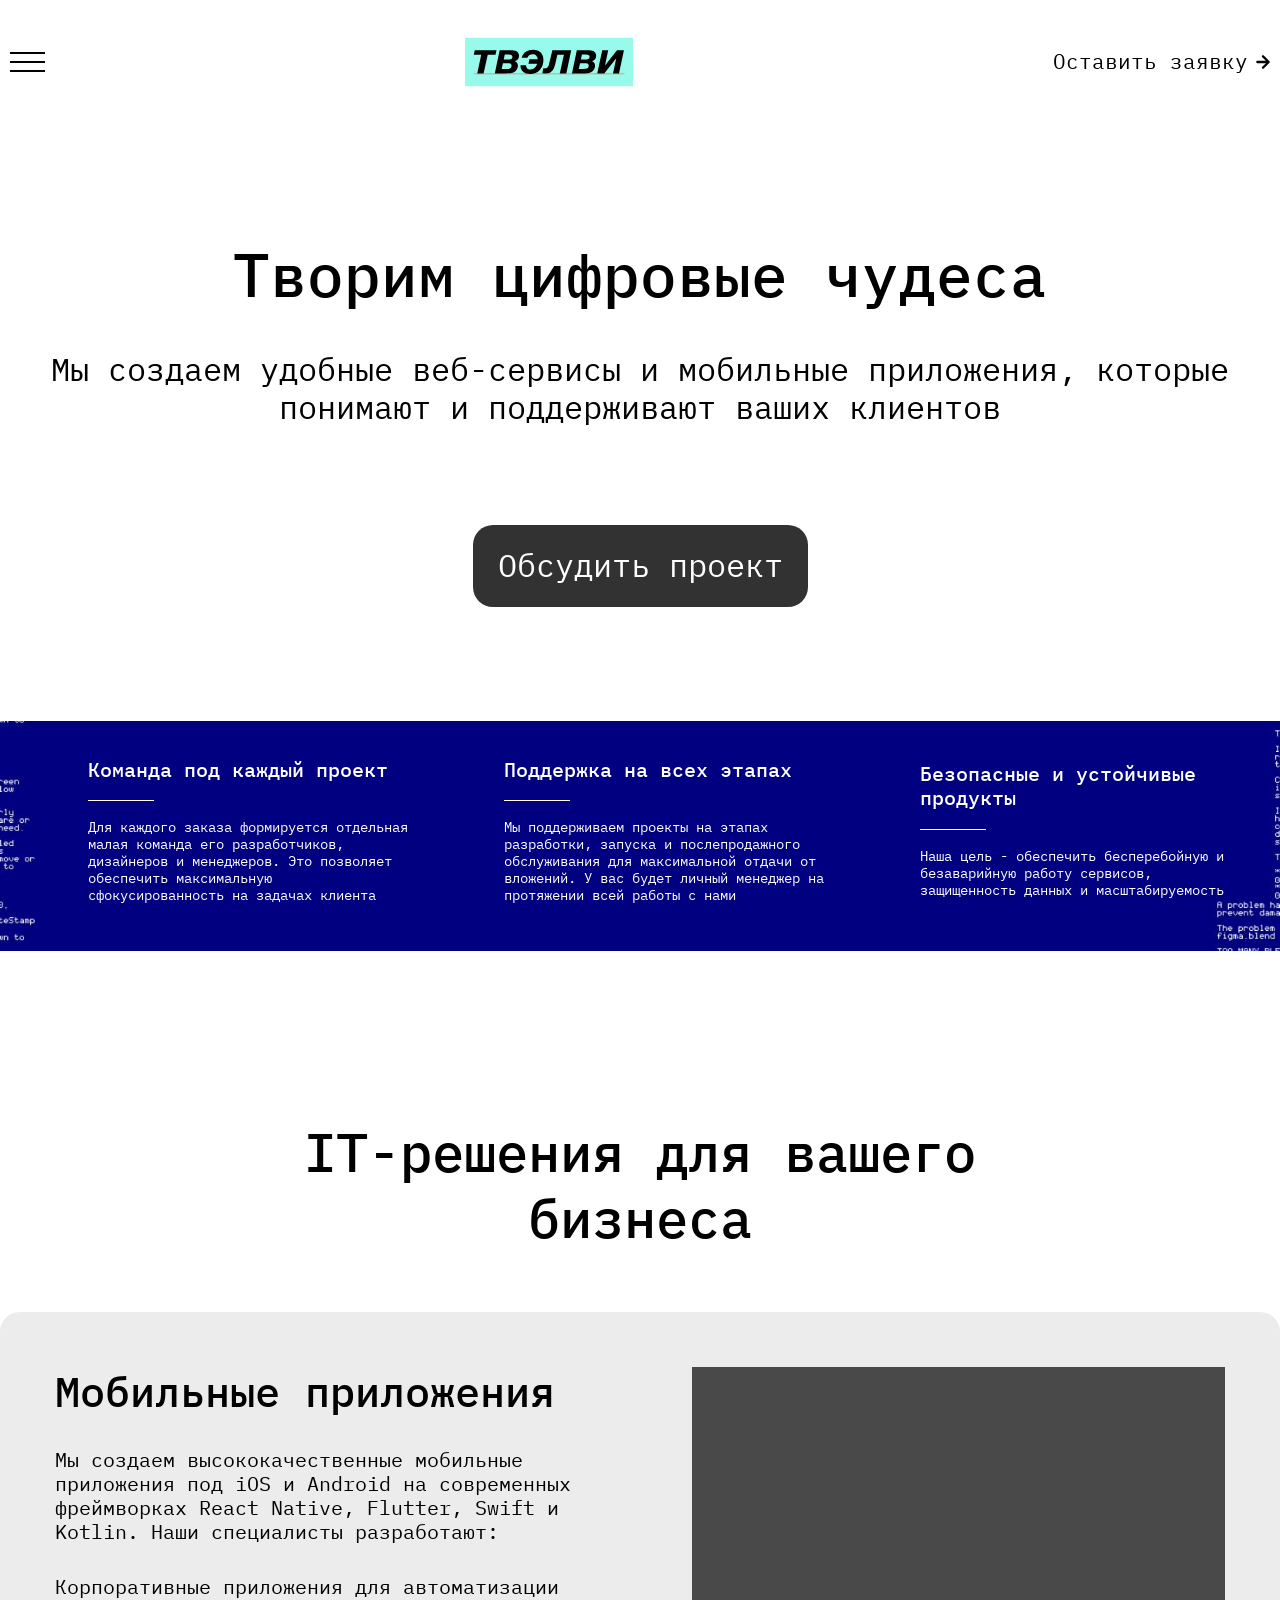
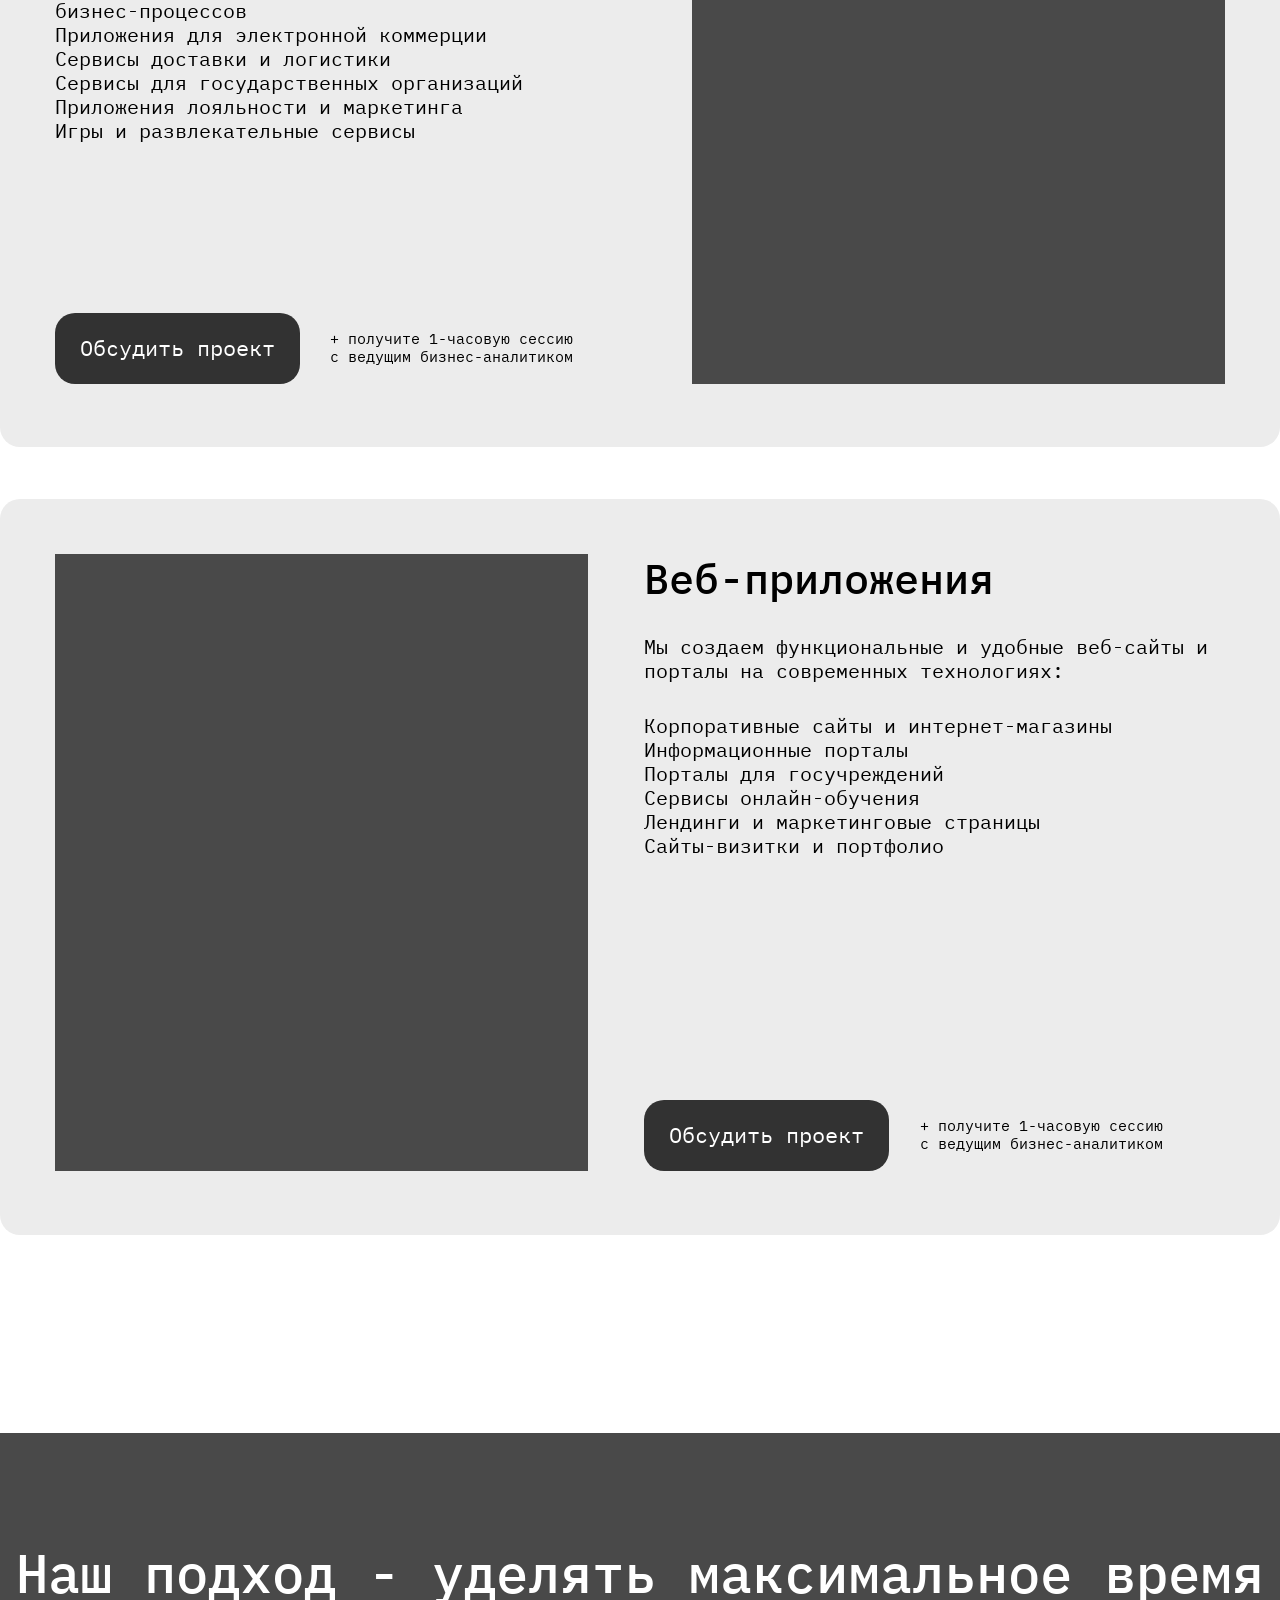
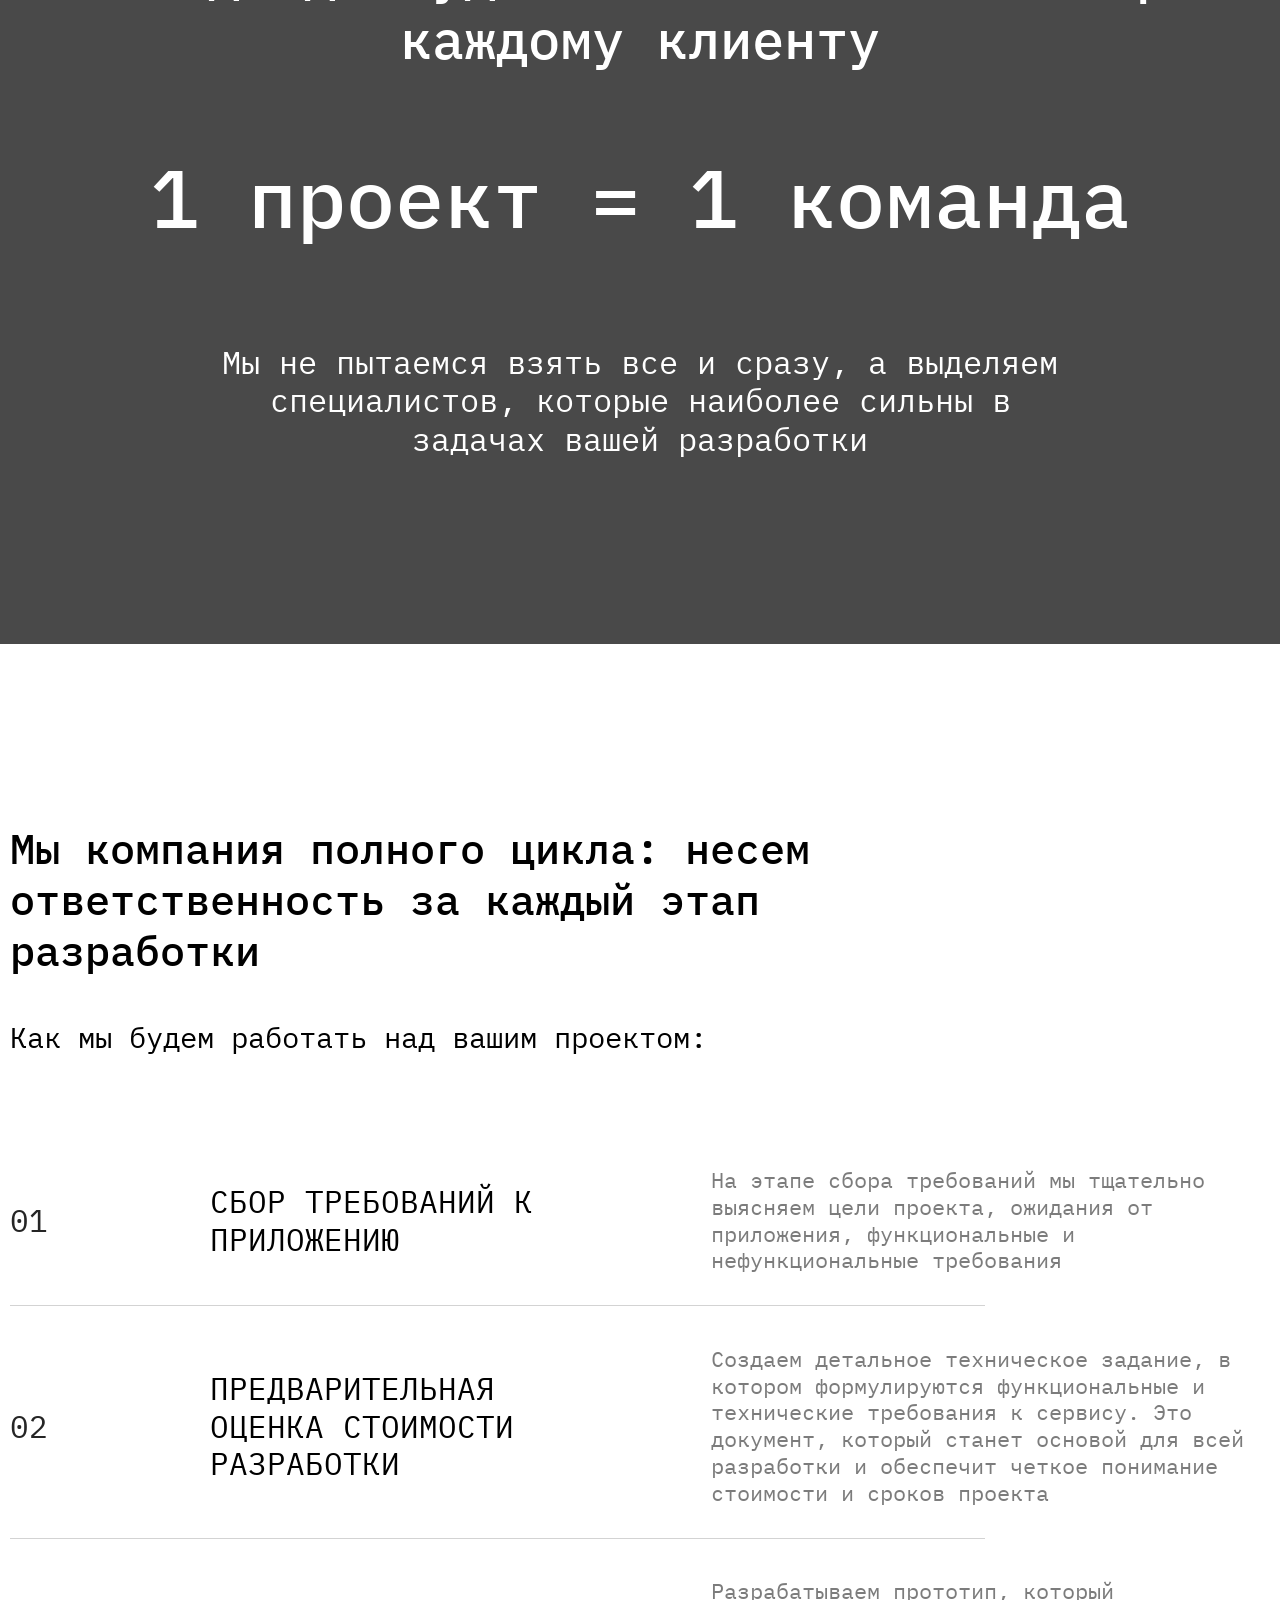
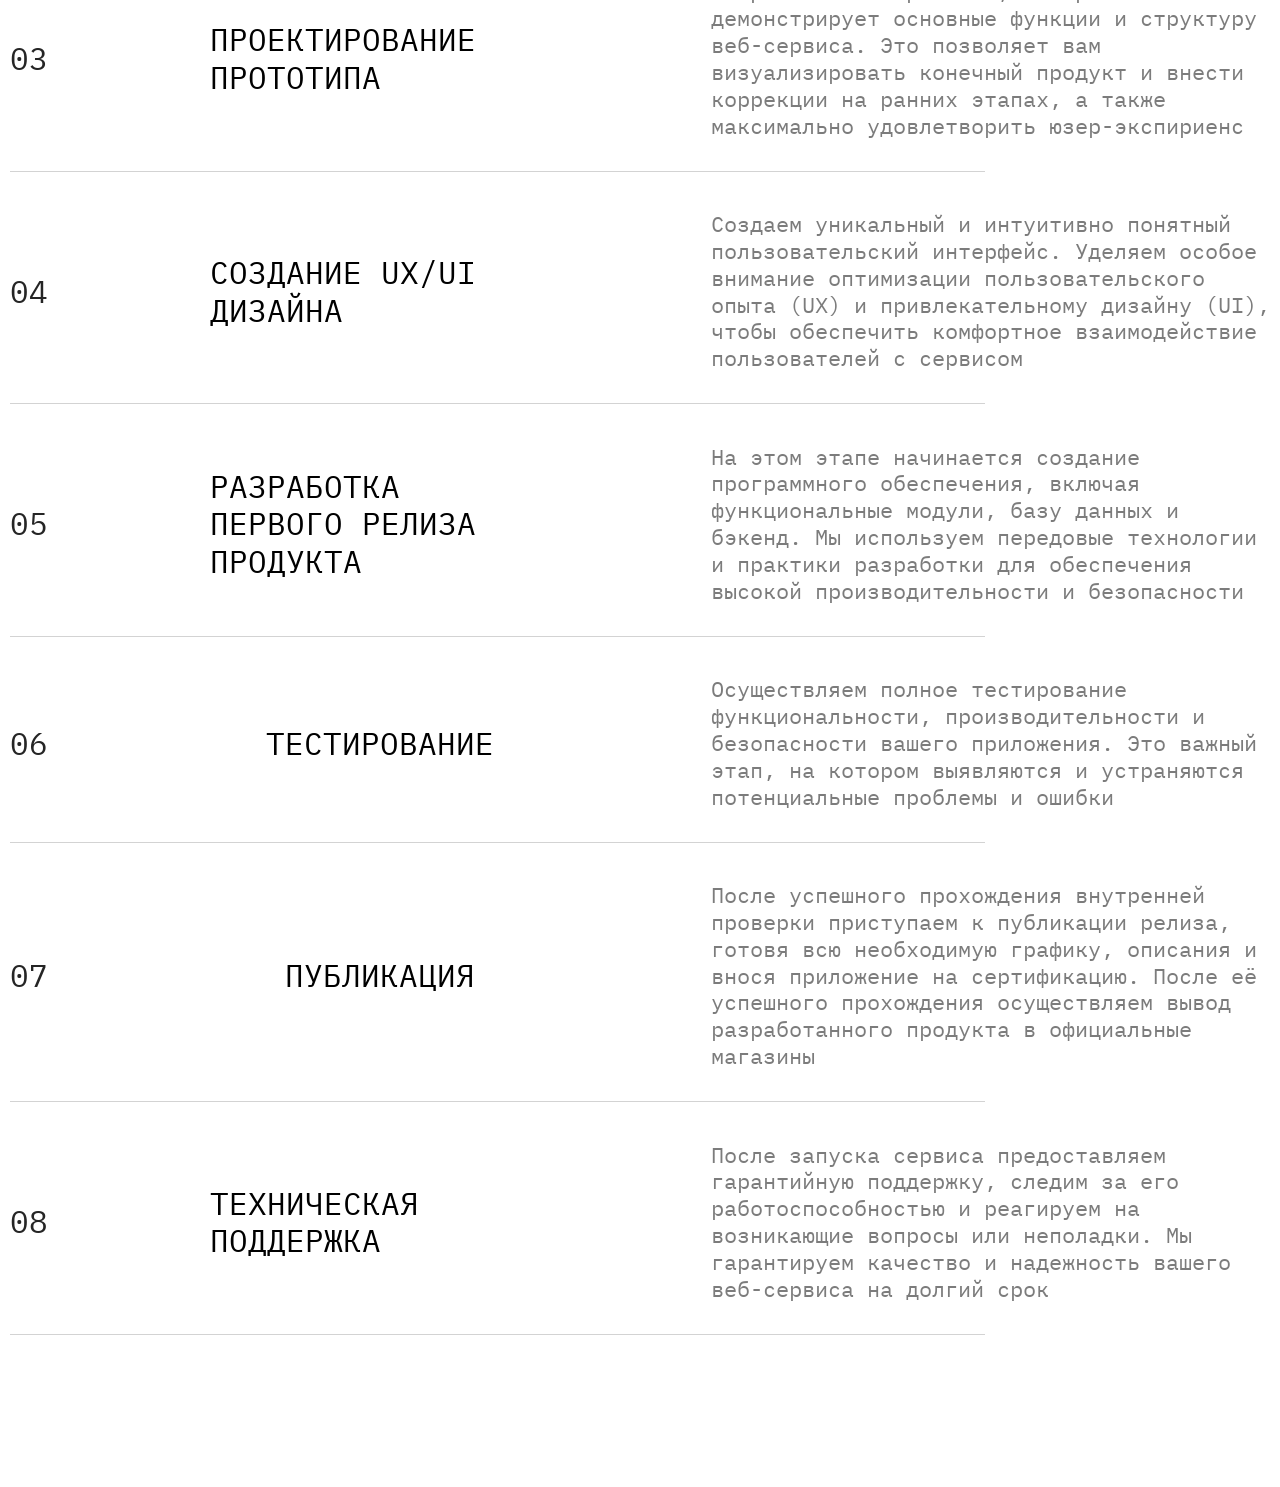
<file: index.html>
<!DOCTYPE html>
<html lang="ru">
<head>
    <meta charset="UTF-8">
    <meta http-equiv="X-UA-Compatible" content="IE=edge">
    <meta name="viewport" content="width=device-width, initial-scale=1.0">
    <title>Tvelvi</title>
    <link rel="stylesheet" href="css/style.min.css?_v=20240115234906">
    <link rel="preconnect" href="https://fonts.googleapis.com">
    <link rel="preconnect" href="https://fonts.gstatic.com" crossorigin>
    <link
        href="https://fonts.googleapis.com/css2?family=Anonymous+Pro:wght@400;700&family=IBM+Plex+Mono:wght@400;500;600&display=swap&_v=20240115234906"
        rel="stylesheet">
</head>

<body>
    <div class="wrapper">
        <header class="header">
    <div class='header__container'>
        <a href="index.html" class="header__logo">
            <img src='img/logo.svg' alt='logo'>
        </a>
        <div class='header__menu menu'>
            <div class='menu__icon'>
                <span></span>
            </div>
            <nav class='menu__body'>
                <ul class='menu__list'>
                    <li><a href='' class='menu__link'>Главная</a></li>
                    <li><a href='' class='menu__link'>Веб-приложения</a></li>
                    <li><a href='' class='menu__link'>Мобильные приложения</a></li>
                    <li><a href='' class='menu__link'>Кейсы</a></li>
                    <li><a href='' class='menu__link'>О нас</a></li>
                    <li><a href='' class='menu__link'>Контакты</a></li>
                </ul>
            </nav>
        </div>
        <button class="header__application" type="button" data-button-for-open-custom-popup="application">Оставить заявку <img src='img/icons/arrow.svg' alt='arrow'></button>
    </div>
</header>
        <div class="page">
            <section class="welcome-block">
                <div class='welcome-block__container'>
                    <h1 class="welcome-block__title title">Творим цифровые чудеса</h1>
                    <div class="welcome-block__text">
                        <p>Мы создаем удобные веб-сервисы и мобильные приложения, которые понимают и поддерживают ваших
                            клиентов</p>
                    </div>
                    <button class="welcome-block__button button" type="button"
                        data-button-for-open-custom-popup="application">Обсудить проект</button>
                </div>
            </section>
            <section class="window-application" data-custom-popup="application">
                <div class="window-application__body">
                    <div class="window-application__content" data-custom-popup-content>
                        <button type="button" class="window-application__close" data-close-for-custom-popup><img
                                src='img/icons/close.svg' alt='close'></button>
                        <h3 class="window-application__title">Оставьте заявку и получите оценку вашего проекта и 1-часовую
                            консультацию бизнес-аналитика</h3>
                        <form name="application" action="application.html" method="POST" class="window-application__form">
                            <div class="window-application__inputs">
                                <input data-req data-req-min="2" type="text" name="firstName" placeholder="Имя"
                                    class="window-application__input">
                                <input data-req data-req-tel type="tel" data-mask-tel name="tel"
                                    placeholder="+7 (___) ___-__-__" class="window-application__input">
                                <input data-req data-req-email type="email" name="email" placeholder="user@gmail.com"
                                    class="window-application__input">
                                <input data-req data-req-min="2" type="task" name="task" placeholder="Задача"
                                    class="window-application__input">
                            </div>
                            <button class="window-application__button button" type="submit">Обсудить проект</button>
                            <label class="window-application__radio-item">
                                <input data-req type="checkbox" name="personal-data">
                                <span></span>
                                Согласен на обработку <a href="">персональных данных</a>
                            </label>
                            <label class="window-application__radio-item">
                                <input checked type="checkbox" name="personal-data">
                                <span></span>
                                Согласен на получение рекламных материалов
                            </label>
                        </form>
                    </div>
                </div>
            </section>
            <section class="blue-block">
                <img src='img/blue-block/bg.jpg' alt='background'>
                <div class='blue-block__container'>
                    <div class="blue-block__item">
                        <div class="blue-block__label">Команда под каждый проект</div>
                        <div class="blue-block__decor"></div>
                        <div class="blue-block__text">
                            Для каждого заказа формируется отдельная малая команда его разработчиков, дизайнеров и
                            менеджеров. Это позволяет обеспечить максимальную сфокусированность на задачах клиента
                        </div>
                    </div>
                    <div class="blue-block__item">
                        <div class="blue-block__label">Поддержка на всех этапах</div>
                        <div class="blue-block__decor"></div>
                        <div class="blue-block__text">
                            Мы поддерживаем проекты на этапах разработки, запуска и послепродажного обслуживания для
                            максимальной отдачи от вложений. У вас будет личный менеджер на протяжении всей работы с нами
                        </div>
                    </div>
                    <div class="blue-block__item">
                        <div class="blue-block__label">Безопасные и устойчивые продукты</div>
                        <div class="blue-block__decor"></div>
                        <div class="blue-block__text">
                            Наша цель - обеспечить бесперебойную и безаварийную работу сервисов, защищенность данных и
                            масштабируемость
                        </div>
                    </div>
                </div>
            </section>
            <section class="decisions">
                <div class='decisions__container'>
                    <h2 class="decisions__title title">IT-решения для вашего бизнеса</h2>
                    <div class="decisions__item">
                        <div class="decisions__content">
                            <div class="decisions__label title title_small">Мобильные приложения</div>
                            <div class="decisions__text">Мы создаем высококачественные мобильные приложения под iOS и
                                Android на современных фреймворках React Native, Flutter, Swift и Kotlin. Наши специалисты
                                разработают:</div>
                            <ul class="decisions__list">
                                <li>Корпоративные приложения для автоматизации бизнес-процессов</li>
                                <li>Приложения для электронной коммерции</li>
                                <li>Сервисы доставки и логистики</li>
                                <li>Сервисы для государственных организаций</li>
                                <li>Приложения лояльности и маркетинга</li>
                                <li>Игры и развлекательные сервисы</li>
                            </ul>
                            <div class="decisions__bottom">
                                <button class="decisions__button button"
                                    data-button-for-open-custom-popup="application">Обсудить проект</button>
                                <div class="decisions__bottom-text">+ получите 1-часовую сессию с ведущим бизнес-аналитиком
                                </div>
                            </div>
                        </div>
                        <div class="decisions__image">
    
                        </div>
                    </div>
                    <div class="decisions__item decisions__item_reverse">
                        <div class="decisions__content">
                            <div class="decisions__label title title_small">Веб-приложения</div>
                            <div class="decisions__text">Мы создаем функциональные и удобные веб-сайты и порталы на
                                современных технологиях:</div>
                            <ul class="decisions__list">
                                <li>Корпоративные сайты и интернет-магазины</li>
                                <li>
                                    Информационные порталы
                                </li>
                                <li>
                                    Порталы для госучреждений
                                </li>
                                <li>
                                    Сервисы онлайн-обучения
                                </li>
                                <li>
                                    Лендинги и маркетинговые страницы
                                </li>
                                <li>
                                    Сайты-визитки и портфолио
                                </li>
    
                            </ul>
                            <div class="decisions__bottom">
                                <button class="decisions__button button"
                                    data-button-for-open-custom-popup="application">Обсудить проект</button>
                                <div class="decisions__bottom-text">+ получите 1-часовую сессию с ведущим бизнес-аналитиком</div>
                            </div>
                        </div>
                        <div class="decisions__image">
    
                        </div>
                    </div>
                </div>
            </section>
            <section class="grey-block">
                <div class='grey-block__container'>
                    <div class="grey-block__label title">Наш подход - уделять максимальное время каждому клиенту</div>
                    <h3 class="grey-block__title title">1 проект = 1 команда</h3>
                    <div class="grey-block__label grey-block__label_bottom">Мы не пытаемся взять все и сразу, а выделяем специалистов, которые наиболее сильны в задачах вашей разработки</div>
                </div>
            </section>
            <section class="stages">
                <div class='stages__container'>
                    <h3 class="stages__title title title_small">Мы компания полного цикла: несем ответственность за каждый этап разработки</h3>
                    <div class="stages__subtitle">Как мы будем работать над вашим проектом:</div>
                    <ol class="stages__list">
                        <li class="stages__item">
                            <div class="stages__num">0</div>
                            <div class="stages__label">Сбор требований к приложению</div>
                            <div class="stages__text">На этапе сбора требований мы тщательно выясняем цели проекта, ожидания от приложения, функциональные и нефункциональные требования</div>
                        </li>
                        <li class="stages__item">
                            <div class="stages__num">0</div>
                            <div class="stages__label">Предварительная оценка стоимости разработки</div>
                            <div class="stages__text">Создаем детальное техническое задание, в котором формулируются функциональные и технические требования к сервису. Это документ, который станет основой для всей разработки и обеспечит четкое понимание стоимости и сроков проекта</div>
                        </li>
                        <li class="stages__item">
                            <div class="stages__num">0</div>
                            <div class="stages__label">Проектирование прототипа</div>
                            <div class="stages__text">Разрабатываем прототип, который демонстрирует основные функции и структуру веб-сервиса. Это позволяет вам визуализировать конечный продукт и внести коррекции на ранних этапах, а также максимально удовлетворить юзер-экспириенс</div>
                        </li>
                        <li class="stages__item">
                            <div class="stages__num">0</div>
                            <div class="stages__label">создание ux/ui дизайна</div>
                            <div class="stages__text">Создаем уникальный и интуитивно понятный пользовательский интерфейс. Уделяем особое внимание оптимизации пользовательского опыта (UX) и привлекательному дизайну (UI), чтобы обеспечить комфортное взаимодействие пользователей с сервисом</div>
                        </li>
                        <li class="stages__item">
                            <div class="stages__num">0</div>
                            <div class="stages__label">Разработка первого релиза продукта</div>
                            <div class="stages__text">На этом этапе начинается создание программного обеспечения, включая функциональные модули, базу данных и бэкенд. Мы используем передовые технологии и практики разработки для обеспечения высокой производительности и безопасности</div>
                        </li>
                        <li class="stages__item">
                            <div class="stages__num">0</div>
                            <div class="stages__label">тестирование</div>
                            <div class="stages__text">Осуществляем полное тестирование функциональности, производительности и безопасности вашего приложения. Это важный этап, на котором выявляются и устраняются потенциальные проблемы и ошибки</div>
                        </li>
                        <li class="stages__item">
                            <div class="stages__num">0</div>
                            <div class="stages__label">публикация</div>
                            <div class="stages__text">После успешного прохождения внутренней проверки приступаем к публикации релиза, готовя всю необходимую графику, описания и внося приложение на сертификацию. После её успешного прохождения осуществляем вывод разработанного продукта в официальные магазины</div>
                        </li>
                        <li class="stages__item">
                            <div class="stages__num">0</div>
                            <div class="stages__label">техническая поддержка</div>
                            <div class="stages__text">После запуска сервиса предоставляем гарантийную поддержку, следим за его работоспособностью и реагируем на возникающие вопросы или неполадки. Мы гарантируем качество и надежность вашего веб-сервиса на долгий срок</div>
                        </li>
                    </ol>
                </div>
            </section>
        </div>
        <footer class="footer">
    <div class='footer__container'>
        
    </div>
</footer>
    </div>
    <script src="js/formValidate.js?_v=20240115234906"></script>
    <script src="js/app.min.js?_v=20240115234906"></script>
</body>

</html>
</file>
<file: css/style.min.css>
@charset "UTF-8";[class*=__container]{max-width:90rem;margin:0 auto;padding:0 .625rem;width:100%}*{padding:0;margin:0;border:0}*,:after,:before{-webkit-box-sizing:border-box;box-sizing:border-box}:active,:focus{outline:0}a:active,a:focus{outline:0}aside,footer,header,nav{display:block}body,html{height:100%;width:100%;font-size:100%;line-height:1;-ms-text-size-adjust:100%;-moz-text-size-adjust:100%;-webkit-text-size-adjust:100%}button,input,textarea{font-family:inherit}input::-ms-clear{display:none}button{cursor:pointer}button::-moz-focus-inner{padding:0;border:0}a,a:visited{text-decoration:none}a:hover{text-decoration:none}ul{list-style-type:none}ul li{list-style:none}img{vertical-align:top}h1,h2,h3,h4,h5,h6{font-size:inherit;font-weight:inherit}:root{--color-main:#000;--black:#323232;--grey:#494949;--blue:#98FAEA;--white:#fff}body{font-size:1.25rem;font-family:"IBM Plex Mono",monospace}body.lock{overflow:hidden}*{line-height:120%}.wrapper{min-height:100%;width:100%;overflow:clip;display:-webkit-box;display:-ms-flexbox;display:flex;-webkit-box-orient:vertical;-webkit-box-direction:normal;-ms-flex-direction:column;flex-direction:column}button{background-color:transparent;font-size:1.25rem}.page{-webkit-box-flex:1;-ms-flex:1 1 auto;flex:1 1 auto}.title{font-weight:500;font-size:4rem}.title_small{font-size:3rem}.button{color:var(--white);background-color:var(--black);padding:1.375rem 1.5625rem;font-size:1.5rem;border-radius:1.25rem;display:inline-block;-webkit-transition:background-color .3s ease;transition:background-color .3s ease}.button:focus{background-color:var(--color-main)}p:not(:last-child){margin-bottom:1em}.header__container{display:-webkit-box;display:-ms-flexbox;display:flex;-webkit-box-pack:justify;-ms-flex-pack:justify;justify-content:space-between;-webkit-column-gap:.9375rem;-moz-column-gap:.9375rem;column-gap:.9375rem;-webkit-box-align:center;-ms-flex-align:center;align-items:center;min-height:7.75rem}.header__logo{width:12.5rem;-webkit-transition:-webkit-transform .3s ease;transition:-webkit-transform .3s ease;transition:transform .3s ease;transition:transform .3s ease,-webkit-transform .3s ease;position:relative;z-index:5}.header__logo:focus{-webkit-transform:scale(1.05);-ms-transform:scale(1.05);transform:scale(1.05)}.header__logo img{width:100%}.header__application{position:relative;z-index:5;display:-webkit-inline-box;display:-ms-inline-flexbox;display:inline-flex;-webkit-box-align:center;-ms-flex-align:center;align-items:center;-webkit-column-gap:.625rem;-moz-column-gap:.625rem;column-gap:.625rem;font-size:1.5rem}.header__application img{-webkit-transition:-webkit-transform .3s ease;transition:-webkit-transform .3s ease;transition:transform .3s ease;transition:transform .3s ease,-webkit-transform .3s ease;width:1rem}.header__application:focus img{-webkit-transform:translate(.3125rem,0);-ms-transform:translate(.3125rem,0);transform:translate(.3125rem,0)}.menu{font-family:"Anonymous Pro",monospace}.menu__icon{display:block;width:2.1875rem;height:1.25rem;position:relative;z-index:5;-webkit-transition:all .3s ease 0s;transition:all .3s ease 0s;cursor:pointer}.menu__icon::after,.menu__icon::before,.menu__icon>span::after{content:"";position:absolute;width:100%;height:.125rem;background-color:var(--color-main);right:0;-webkit-transition:all .5s ease 0s;transition:all .5s ease 0s}.menu__icon::after{top:0}.menu__icon::before{top:50%;-webkit-transform:translate(0,-50%);-ms-transform:translate(0,-50%);transform:translate(0,-50%)}.menu__icon>span::after{bottom:0}.menu__icon.active>span::after{-webkit-transform:scale(0);-ms-transform:scale(0);transform:scale(0)}.menu__icon.active::before{top:50%;-webkit-transform:translate(0,-50%) rotate(45deg);-ms-transform:translate(0,-50%) rotate(45deg);transform:translate(0,-50%) rotate(45deg)}.menu__icon.active::after{-webkit-transform:rotate(-45deg) translate(0,-50%);-ms-transform:rotate(-45deg) translate(0,-50%);transform:rotate(-45deg) translate(0,-50%);top:50%}.menu__body>ul>li{position:relative;display:inline-block}.menu__body>ul>li a{color:inherit}.welcome-block{padding-top:10.625rem;padding-bottom:9.375rem}.welcome-block__container{text-align:center}.welcome-block__title{font-size:4.5rem;margin-bottom:.6527777778em}.welcome-block__text{font-size:2.25rem;margin-bottom:9.1875rem}.welcome-block__button{font-size:2.25rem}.blue-block{position:relative;margin-bottom:15rem;color:var(--white)}.blue-block img{position:absolute;top:0;left:0;width:100%;height:100%;-o-object-fit:cover;object-fit:cover;z-index:-1}.blue-block__container{padding-top:2.75rem;padding-bottom:3.75rem;-ms-flex-wrap:wrap;flex-wrap:wrap;-webkit-box-align:center;-ms-flex-align:center;align-items:center;gap:8.75rem;grid-template-columns:repeat(auto-fit,minmax(18.125rem,1fr));display:-ms-grid;display:grid}.blue-block__label{font-weight:500;margin-bottom:1.4375rem}.blue-block__decor{width:4.125rem;height:.0625rem;background-color:var(--white);margin-bottom:1.4375rem}.blue-block__text{font-size:.875rem}.decisions{margin-bottom:18.125rem}.decisions__container{padding:0 0}.decisions__title{max-width:46.3125rem;margin:0 auto;text-align:center;margin-bottom:5.1875rem;padding:0 .625rem}.decisions__item{border-radius:1.25rem;overflow:hidden;background:#ececec;padding-top:4.875rem;padding-bottom:5.6875rem;padding-left:5.0625rem;padding-right:5.0625rem}.decisions__item:not(:last-child){margin-bottom:4.125rem}.decisions__item_reverse{-webkit-box-orient:horizontal;-webkit-box-direction:reverse;-ms-flex-direction:row-reverse;flex-direction:row-reverse}.decisions__content{display:-webkit-box;display:-ms-flexbox;display:flex;-webkit-box-orient:vertical;-webkit-box-direction:normal;-ms-flex-direction:column;flex-direction:column}.decisions__label{margin-bottom:2.375rem}.decisions__text{margin-bottom:2.375rem}.decisions__list{-webkit-box-flex:1;-ms-flex:1 1 auto;flex:1 1 auto;margin-bottom:2.375rem}.decisions__bottom{display:-webkit-box;display:-ms-flexbox;display:flex;gap:2rem;-ms-flex-wrap:wrap;flex-wrap:wrap;-webkit-box-align:center;-ms-flex-align:center;align-items:center}.decisions__bottom-text{font-size:15px;text-align:center;max-width:253;-webkit-box-flex:0;-ms-flex:0 1 15.8125rem;flex:0 1 15.8125rem}.decisions__image{background-color:var(--grey);position:relative;height:38.5625rem}.decisions__image img{position:absolute;top:0;left:0;width:100%;height:100%;-o-object-fit:cover;object-fit:cover}.grey-block{background-color:var(--grey);margin-bottom:16.3125rem;padding-top:9.5625rem;padding-bottom:9.5625rem;text-align:center;color:var(--white)}.grey-block__label{margin-bottom:6.4375rem;margin:0 auto;max-width:87.5rem}.grey-block__label_bottom{font-size:2.25rem;max-width:55.5625rem}.grey-block__title{margin-bottom:7.9375rem;font-weight:500;font-size:6rem}.stages{margin-bottom:13.3125rem}.stages__title{max-width:50.125rem;margin-bottom:1.0208333333em}.stages__subtitle{font-weight:400;font-size:2rem;margin-bottom:6.125rem}.stages__list{counter-reset:item;list-style-type:none}.stages__item{display:-webkit-box;display:-ms-flexbox;display:flex;position:relative;-webkit-box-align:center;-ms-flex-align:center;align-items:center;-webkit-box-pack:justify;-ms-flex-pack:justify;justify-content:space-between;gap:1.5625rem;padding-top:3.0625rem;padding-bottom:2.5rem}.stages__item::after{content:"";position:absolute;bottom:0;left:0;width:100%;height:.0625rem;background-color:#252525;opacity:.2}.stages__num{color:#252525;font-size:2.25rem}.stages__num::after{content:counter(item) " ";counter-increment:item}.stages__label{max-width:21.1875rem;text-transform:uppercase;font-size:2.25rem}.stages__text{max-width:34.9375rem;font-size:1.5rem;color:rgba(37,37,37,.6)}.window-application{position:fixed;width:100%;height:100%;top:0;left:0;z-index:-10;overflow:hidden;text-align:center}.window-application.open{z-index:700;overflow-y:auto}.window-application.open .window-application__body{opacity:1}.window-application.open .window-application__content{-webkit-transform:scale(1);-ms-transform:scale(1);transform:scale(1)}.window-application__body{opacity:0;-webkit-transition:opacity .6s ease;transition:opacity .6s ease;background:rgba(27,27,27,.6);display:-webkit-box;display:-ms-flexbox;display:flex;-webkit-box-pack:center;-ms-flex-pack:center;justify-content:center;-webkit-box-align:center;-ms-flex-align:center;align-items:center;padding:3.75rem;min-height:100%}.window-application__content{max-width:60.625rem;background-color:var(--white);-webkit-transition:-webkit-transform .6s ease 0s;transition:-webkit-transform .6s ease 0s;transition:transform .6s ease 0s;transition:transform .6s ease 0s,-webkit-transform .6s ease 0s;-webkit-transform:scale(.45);-ms-transform:scale(.45);transform:scale(.45);padding-top:4.375rem;padding-bottom:8.125rem;padding-left:7.75rem;padding-right:7.75rem;position:relative;-webkit-box-shadow:-14px -27px 25.3px 0 rgba(0,0,0,.25) inset;box-shadow:-14px -27px 25.3px 0 rgba(0,0,0,.25) inset}.window-application__close{position:absolute;top:1.875rem;right:2.875rem;-webkit-transition:-webkit-transform .3s ease;transition:-webkit-transform .3s ease;transition:transform .3s ease;transition:transform .3s ease,-webkit-transform .3s ease}.window-application__close:focus{-webkit-transform:scale(1.1);-ms-transform:scale(1.1);transform:scale(1.1)}.window-application__close img{width:1.25rem}.window-application__title{font-weight:600;font-size:2.5rem;margin-bottom:6.1875rem;text-align:center}.window-application__inputs{display:-webkit-box;display:-ms-flexbox;display:flex;-webkit-box-pack:justify;-ms-flex-pack:justify;justify-content:space-between;-webkit-column-gap:2rem;-moz-column-gap:2rem;column-gap:2rem;row-gap:2.5rem;-ms-flex-wrap:wrap;flex-wrap:wrap;margin-bottom:6.6875rem}.window-application__input{border:3px solid #000;-webkit-box-flex:1;-ms-flex:1 1 auto;flex:1 1 auto;width:100%;width:21.5rem;height:4.4375rem;padding:0 1.5rem;font-size:1.5rem;color:var(--grey);-webkit-transition:-webkit-box-shadow .3s ease 0s;transition:-webkit-box-shadow .3s ease 0s;transition:box-shadow .3s ease 0s;transition:box-shadow .3s ease 0s,-webkit-box-shadow .3s ease 0s}.window-application__input.error{-webkit-box-shadow:0 0 10px rgba(255,0,0,.575);box-shadow:0 0 10px rgba(255,0,0,.575)}.window-application__input:focus{-webkit-box-shadow:0 0 10px rgba(0,0,0,.5490196078);box-shadow:0 0 10px rgba(0,0,0,.5490196078)}.window-application__button{width:100%;display:block;margin-bottom:2.5rem}.window-application__radio-item{display:-webkit-box;display:-ms-flexbox;display:flex;font-size:.75rem;color:var(--black);text-align:left;-webkit-box-align:center;-ms-flex-align:center;align-items:center;cursor:pointer;-webkit-column-gap:.8125rem;-moz-column-gap:.8125rem;column-gap:.8125rem}.window-application__radio-item:not(:last-child){margin-bottom:1.375rem}.window-application__radio-item input[type=checkbox]{display:none}.window-application__radio-item span{width:1.375rem;height:1.375rem;background:url(../img/icons/radio.svg) 0 0/22px no-repeat}.window-application__radio-item input[type=checkbox].error+span{-webkit-box-shadow:0 0 10px rgba(255,0,0,.575);box-shadow:0 0 10px rgba(255,0,0,.575)}.window-application__radio-item input[type=checkbox]:checked+span{background:url(../img/icons/radio-active.svg) 0 0/22px no-repeat}.window-application__radio-item a{text-decoration:underline;color:inherit;-webkit-transition:color .3s ease;transition:color .3s ease}.window-application__radio-item a:focus{color:var(--blue)}@media (min-width:47.99875rem){.blue-block__container{padding-left:7.9375rem;padding-right:2.6875rem}.decisions__item{display:-webkit-box;display:-ms-flexbox;display:flex;-webkit-column-gap:4.625rem;-moz-column-gap:4.625rem;column-gap:4.625rem}.decisions__content{-webkit-box-flex:1;-ms-flex:1 1 auto;flex:1 1 auto}.decisions__image{-webkit-box-flex:0;-ms-flex:0 0 45.5529775715%;flex:0 0 45.5529775715%}}@media (min-width:90.75rem){.menu__icon{display:none}.menu__body>ul{display:-webkit-box;display:-ms-flexbox;display:flex;-webkit-box-align:center;-ms-flex-align:center;align-items:center;-webkit-column-gap:2.0625rem;-moz-column-gap:2.0625rem;column-gap:2.0625rem}}@media (min-width:600px){.stages__item::after{width:77.3611111111%}}@media (max-width:1920px){.title{font-size:calc(40px + 24 * (100vw - 320px)/ 1600)}.title_small{font-size:calc(34px + 14 * (100vw - 320px)/ 1600)}.button{font-size:calc(20px + 4 * (100vw - 320px)/ 1600)}.header__container{-webkit-column-gap:calc(10px + 5 * (100vw - 320px)/ 1600);-moz-column-gap:calc(10px + 5 * (100vw - 320px)/ 1600);column-gap:calc(10px + 5 * (100vw - 320px)/ 1600)}.header__logo{width:calc(120px + 80 * (100vw - 320px)/ 1600)}.header__application{-webkit-column-gap:calc(5px + 5 * (100vw - 320px)/ 1600);-moz-column-gap:calc(5px + 5 * (100vw - 320px)/ 1600);column-gap:calc(5px + 5 * (100vw - 320px)/ 1600)}.header__application{font-size:calc(16px + 8 * (100vw - 320px)/ 1600)}.header__application img{width:calc(10px + 6 * (100vw - 320px)/ 1600)}.welcome-block{padding-top:calc(30px + 140 * (100vw - 320px)/ 1600)}.welcome-block{padding-bottom:calc(60px + 90 * (100vw - 320px)/ 1600)}.welcome-block__title{font-size:calc(45px + 27 * (100vw - 320px)/ 1600)}.welcome-block__text{font-size:calc(25px + 11 * (100vw - 320px)/ 1600)}.welcome-block__text{margin-bottom:calc(25px + 122 * (100vw - 320px)/ 1600)}.welcome-block__button{font-size:calc(25px + 11 * (100vw - 320px)/ 1600)}.blue-block{margin-bottom:calc(60px + 180 * (100vw - 320px)/ 1600)}.blue-block__container{padding-top:calc(25px + 19 * (100vw - 320px)/ 1600)}.blue-block__container{padding-bottom:calc(30px + 30 * (100vw - 320px)/ 1600)}.blue-block__container{gap:calc(15px + 125 * (100vw - 320px)/ 1600)}.blue-block__label{margin-bottom:calc(11.5px + 11.5 * (100vw - 320px)/ 1600)}.blue-block__decor{margin-bottom:calc(11.5px + 11.5 * (100vw - 320px)/ 1600)}.decisions{margin-bottom:calc(60px + 230 * (100vw - 320px)/ 1600)}.decisions__title{margin-bottom:calc(30px + 53 * (100vw - 320px)/ 1600)}.decisions__item:not(:last-child){margin-bottom:calc(30px + 36 * (100vw - 320px)/ 1600)}.decisions__item{padding-top:calc(20px + 58 * (100vw - 320px)/ 1600)}.decisions__item{padding-bottom:calc(23px + 68 * (100vw - 320px)/ 1600)}.decisions__item{padding-left:calc(15px + 66 * (100vw - 320px)/ 1600)}.decisions__item{padding-right:calc(15px + 66 * (100vw - 320px)/ 1600)}.decisions__label{margin-bottom:calc(20px + 18 * (100vw - 320px)/ 1600)}.decisions__text{margin-bottom:calc(20px + 18 * (100vw - 320px)/ 1600)}.decisions__list{margin-bottom:calc(20px + 18 * (100vw - 320px)/ 1600)}.decisions__bottom{gap:calc(15px + 17 * (100vw - 320px)/ 1600)}.grey-block{margin-bottom:calc(60px + 201 * (100vw - 320px)/ 1600)}.grey-block{padding-top:calc(40px + 113 * (100vw - 320px)/ 1600)}.grey-block{padding-bottom:calc(40px + 113 * (100vw - 320px)/ 1600)}.grey-block__label{margin-bottom:calc(40px + 63 * (100vw - 320px)/ 1600)}.grey-block__label_bottom{font-size:calc(26px + 10 * (100vw - 320px)/ 1600)}.grey-block__title{margin-bottom:calc(50px + 77 * (100vw - 320px)/ 1600)}.grey-block__title{font-size:calc(60px + 36 * (100vw - 320px)/ 1600)}.stages{margin-bottom:calc(60px + 153 * (100vw - 320px)/ 1600)}.stages__subtitle{font-size:calc(24px + 8 * (100vw - 320px)/ 1600)}.stages__subtitle{margin-bottom:calc(35px + 63 * (100vw - 320px)/ 1600)}.stages__item{gap:calc(20px + 5 * (100vw - 320px)/ 1600)}.stages__item{padding-top:calc(25px + 24 * (100vw - 320px)/ 1600)}.stages__item{padding-bottom:calc(20px + 20 * (100vw - 320px)/ 1600)}.stages__num{font-size:calc(24px + 12 * (100vw - 320px)/ 1600)}.stages__label{font-size:calc(24px + 12 * (100vw - 320px)/ 1600)}.stages__text{font-size:calc(20px + 4 * (100vw - 320px)/ 1600)}.window-application__body{padding:calc(10px + 50 * (100vw - 320px)/ 1600)}.window-application__content{padding-top:calc(30px + 40 * (100vw - 320px)/ 1600)}.window-application__content{padding-bottom:calc(35px + 95 * (100vw - 320px)/ 1600)}.window-application__content{padding-left:calc(25px + 99 * (100vw - 320px)/ 1600)}.window-application__content{padding-right:calc(25px + 99 * (100vw - 320px)/ 1600)}.window-application__close{top:calc(10px + 20 * (100vw - 320px)/ 1600)}.window-application__close{right:calc(15px + 31 * (100vw - 320px)/ 1600)}.window-application__title{font-size:calc(28px + 12 * (100vw - 320px)/ 1600)}.window-application__title{margin-bottom:calc(25px + 74 * (100vw - 320px)/ 1600)}.window-application__inputs{-webkit-column-gap:calc(15px + 17 * (100vw - 320px)/ 1600);-moz-column-gap:calc(15px + 17 * (100vw - 320px)/ 1600);column-gap:calc(15px + 17 * (100vw - 320px)/ 1600)}.window-application__inputs{row-gap:calc(20px + 20 * (100vw - 320px)/ 1600)}.window-application__inputs{margin-bottom:calc(25px + 82 * (100vw - 320px)/ 1600)}.window-application__input{width:calc(280px + 64 * (100vw - 320px)/ 1600)}.window-application__input{height:calc(60px + 11 * (100vw - 320px)/ 1600)}.window-application__input{font-size:calc(20px + 4 * (100vw - 320px)/ 1600)}.window-application__button{margin-bottom:calc(25px + 15 * (100vw - 320px)/ 1600)}}@media (max-width:600px){.stages__item{-ms-flex-wrap:wrap;flex-wrap:wrap}.stages__num{-webkit-box-flex:0;-ms-flex:0 1 100%;flex:0 1 100%}}@media (max-width:360px){.header__logo{width:5.625rem}.menu__icon{width:1.75rem;height:1.125rem}}@media (max-width:90.75rem){.header__logo{-webkit-box-ordinal-group:3;-ms-flex-order:2;order:2}.header__menu{-webkit-box-ordinal-group:2;-ms-flex-order:1;order:1}.header__application{-webkit-box-ordinal-group:4;-ms-flex-order:3;order:3}.menu__body{position:fixed;width:100%;height:100%;background-color:var(--white);top:0;left:-100%;padding:5.625rem .625rem 1.875rem .625rem;overflow:auto;-webkit-transition:left .3s ease,opacity .3s ease;transition:left .3s ease,opacity .3s ease;opacity:0}.menu__body.open{left:0;opacity:1}.menu__body.open::after{left:0;opacity:1}.menu__body::after{content:"";position:fixed;width:100%;height:124px;background-color:#fff;top:0;left:-100%;opacity:0;-webkit-transition:left .3s ease,opacity .3s ease;transition:left .3s ease,opacity .3s ease}.menu__body>ul>li{font-size:2.1875rem;display:block}.menu__body>ul>li:not(:last-child){margin-bottom:1.25rem}}@media (max-width:90.75rem) and (max-width:62.06125rem){.menu__body::after{height:6.25rem}}@media (max-width:90.75rem) and (max-width:47.99875rem){.menu__body::after{height:5rem}}@media (max-width:62.06125rem){.header__container{min-height:6.25rem}.decisions__image{height:37.5rem}}@media (max-width:62.06125rem) and (max-width:1920px){.decisions__image{height:calc(400px + 200 * (100vw - 320px)/ 1600)}}@media (max-width:47.99875rem){.button{display:block;width:100%}.header__container{min-height:5rem}.decisions__content{margin-bottom:1.25rem}}@media (min-width:90.75rem) and (max-width:1920px){.menu__body>ul{-webkit-column-gap:calc(15px + 18 * (100vw - 320px)/ 1600);-moz-column-gap:calc(15px + 18 * (100vw - 320px)/ 1600);column-gap:calc(15px + 18 * (100vw - 320px)/ 1600)}}@media (min-width:47.99875rem) and (max-width:1920px){.blue-block__container{padding-left:calc(30px + 97 * (100vw - 320px)/ 1600)}.blue-block__container{padding-right:calc(20px + 23 * (100vw - 320px)/ 1600)}.decisions__item{-webkit-column-gap:calc(30px + 44 * (100vw - 320px)/ 1600);-moz-column-gap:calc(30px + 44 * (100vw - 320px)/ 1600);column-gap:calc(30px + 44 * (100vw - 320px)/ 1600)}}@media (any-hover:hover){.button:hover{background-color:var(--color-main)}.header__logo:hover{-webkit-transform:scale(1.05);-ms-transform:scale(1.05);transform:scale(1.05)}.header__application:hover img{-webkit-transform:translate(.3125rem,0);-ms-transform:translate(.3125rem,0);transform:translate(.3125rem,0)}.menu__body>ul>li a{-webkit-transition:color .3s ease;transition:color .3s ease}.menu__body>ul>li a:hover{color:var(--blue)}.window-application__close:hover{-webkit-transform:scale(1.1);-ms-transform:scale(1.1);transform:scale(1.1)}.window-application__radio-item a:hover{color:var(--blue)}}
</file>
